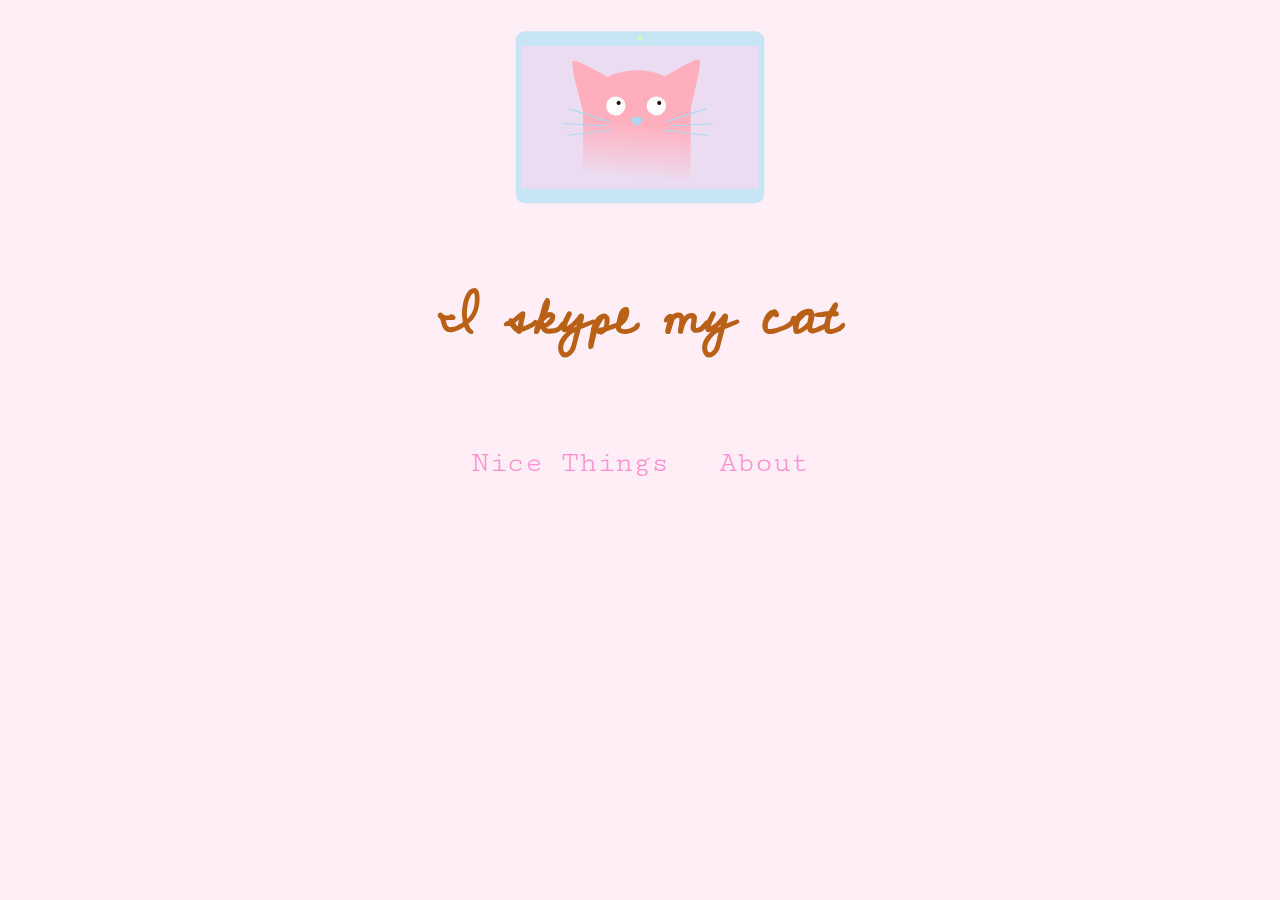
<file: index.html>
<!DOCTYPE html>

<html>
<head>

<link rel="stylesheet" type="text/css" href="https://fonts.googleapis.com/css?family=Cutive Mono">
<link rel="stylesheet" type="text/css" href="https://fonts.googleapis.com/css?family=Cedarville Cursive">
<link rel="stylesheet" type="text/css" href="https://fonts.googleapis.com/css?family=Amiko">


<link rel="stylesheet" type="text/css" href="stylishsheet.css">



<title>I Skype My Cat</title>

<link rel="icon" href="logo_transparent.png" >


</head>


<body>

<center><a href="https://iskypemycat.github.io/"><img src="catskype4.svg" class="image1"></a></center>

<center><h2>I skype my cat</h2></center>


<center><ul>
  <li><a href="http://iskypemycat.github.io/a_new_page.html">Nice Things</a></li>
  <li><a href="http://iskypemycat.github.io/pics.html">About</a></li>
</ul></center>




</body>
</html>
</file>
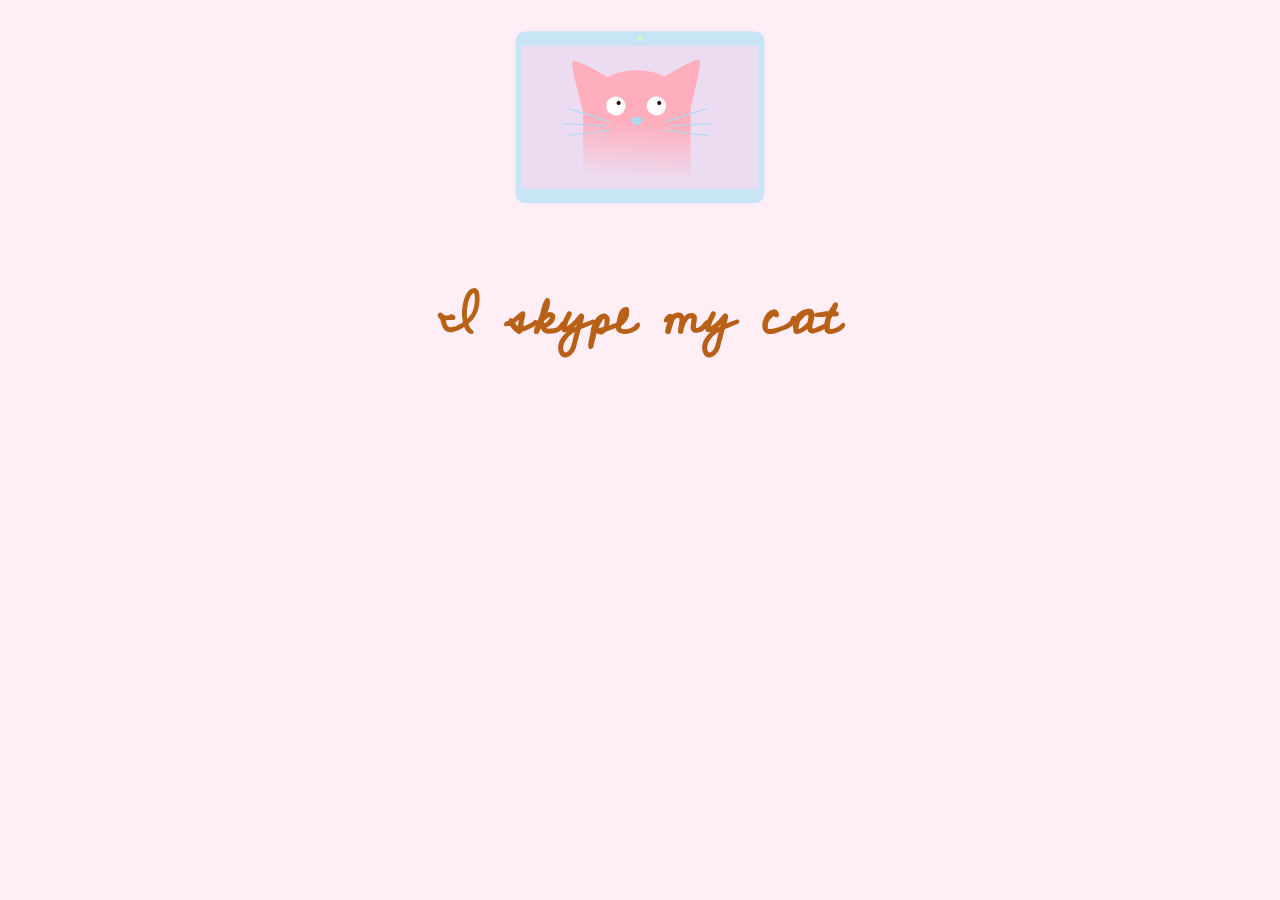
<file: a_new_page.html>
<!DOCTYPE html>

<html>
<head>

<link rel="stylesheet" type="text/css" href="https://fonts.googleapis.com/css?family=Cutive Mono">
<link rel="stylesheet" type="text/css" href="https://fonts.googleapis.com/css?family=Cedarville Cursive">

<link rel="stylesheet" type="text/css" href="stylishsheet.css">

<title>I Skype My Cat</title>

<link rel="icon" href="logo_transparent.png" >

</head>

<body>

<center><a href="https://iskypemycat.github.io/"><img src="catskype4.svg" class="image1"></a></center>

<center><h2>I skype my cat</h2></center>



</body>
</html>
</file>
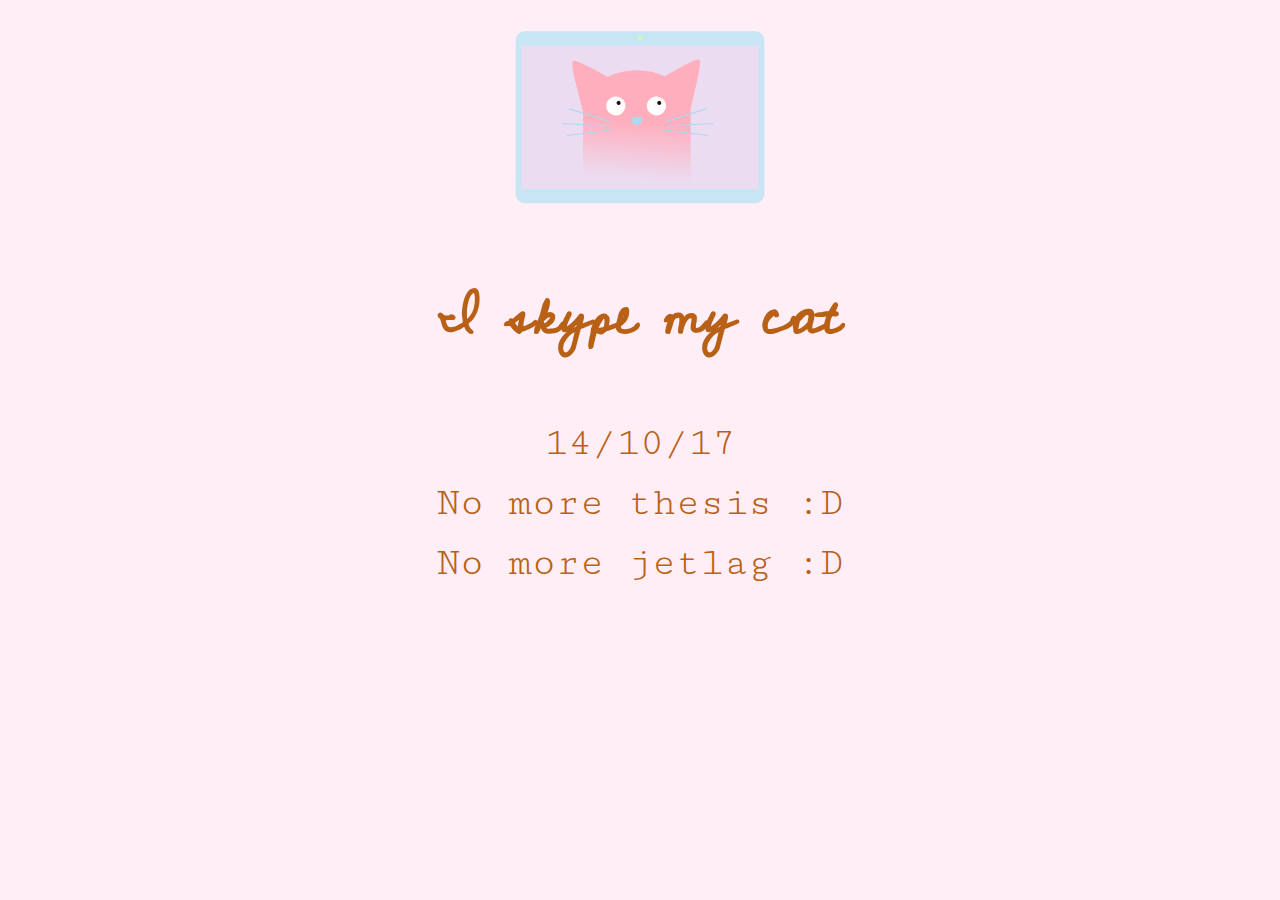
<file: news.html>
<!DOCTYPE html>

<html>
<head>

<link rel="stylesheet" type="text/css" href="https://fonts.googleapis.com/css?family=Cutive Mono">
<link rel="stylesheet" type="text/css" href="https://fonts.googleapis.com/css?family=Cedarville Cursive">
<link rel="stylesheet" type="text/css" href="https://fonts.googleapis.com/css?family=Amiko">

<link rel="stylesheet" type="text/css" href="stylishsheet.css">

<title>I Skype My Cat</title>

<link rel="icon" href="logo_transparent.png" >

</head>

<body>
  
<center><a href="https://iskypemycat.github.io/"><img src="catskype4.svg" class="image1"></a></center>

<center><h2>I skype my cat</h2></center>



<p>      </p>

<center><p1>14/10/17</p1></center>

<p>      </p>

<center><p1>No more thesis :D </p1></center>

<p>      </p>

<center><p1>No more jetlag :D </p1></center>


</body>
</html>
</file>
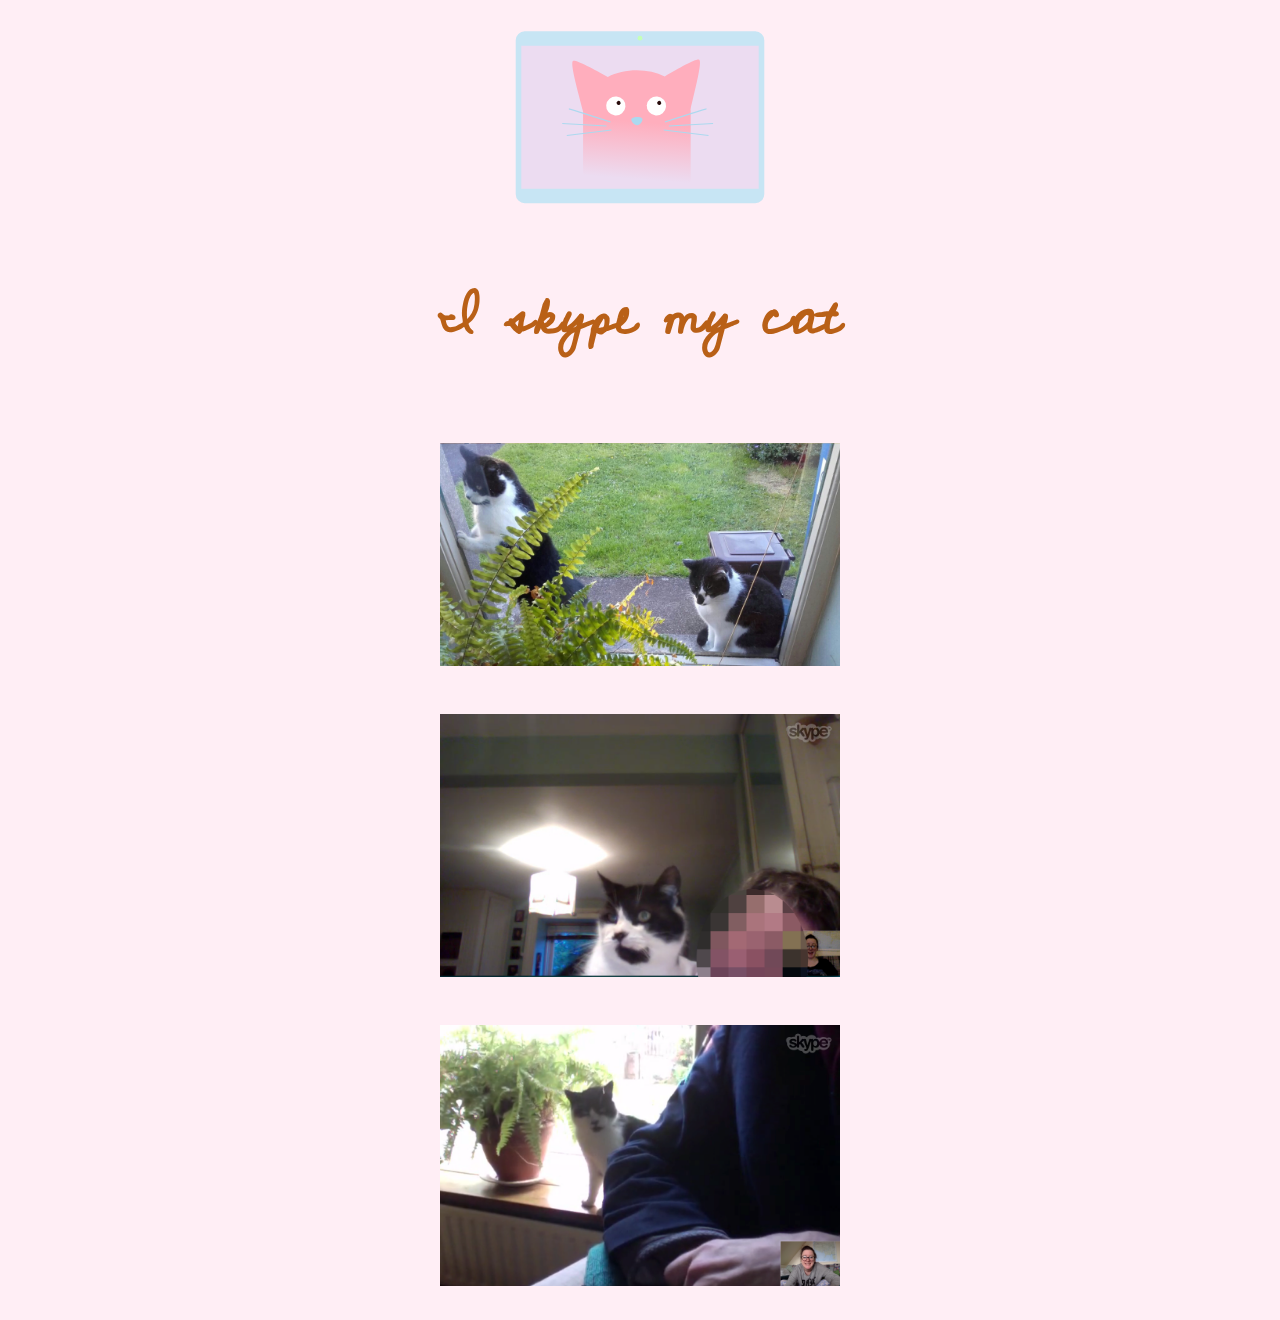
<file: pics.html>
<!DOCTYPE html>

<html>
<head>

<link rel="stylesheet" type="text/css" href="https://fonts.googleapis.com/css?family=Cutive Mono">
<link rel="stylesheet" type="text/css" href="https://fonts.googleapis.com/css?family=Cedarville Cursive">

<link rel="stylesheet" type="text/css" href="stylishsheet.css">

<title>I Skype My Cat</title>

<link rel="icon" href="logo_transparent.png" >

</head>

<body>

<center><a href="https://iskypemycat.github.io/"><img src="catskype4.svg" class="image1"></a></center>

<center><h2>I skype my cat</h2></center>

<p>      </p>


<center><img src ="cats.jpg" class="image2"></center>

<center><img src="z1.png" class="image2"></center>

<center><img src="z2.png" class="image2"></center>

</body>
</html>
</file>
<file: stylishsheet.css>
body {
    background-color: #FFEEF5;
}

.css-selector {
  font-family: 'Amiko';
}


.css-selector {
  font-family: 'Poiret One';
}

.css-selector {
  font-family: 'Dosis', sans-serif;
}

.css-selector {
  font-family: 'Press Start 2P', cursive;
}

.css-selector {
  font-family: 'Cutive Mono';
}

h1 {
    color: #B96017;
    font-family: 'Amiko';
    font-size: 70px;
}

h2 {
    color: #B96017;
    font-family: 'Cedarville Cursive';
    font-size: 60px;
}



.css-selector {
  font-family: 'Cutive Mono';
}

p1 {
    
    font-family: 'Cutive Mono';
    font-size: 40px;
    padding: 100px;
    color: #B96017;
    
}

a {
    color: hotpink;
    text-decoration: none;
}

ul {
    list-style-type: none;
    margin: 0;
    padding: 0;
    overflow: hidden;
	display: inline-block;
}

.image1 {
	width: 250px;
	padding-top: 22px;
}

.image2 {
	width: 400px;
	padding: 22px;
}


li {
	display: inline;
    float: left;
    font-family: 'Cutive Mono';
	color: #796472;
	font-size: 30px;
	padding: 25px;
}

li a {
	color: #FF8DD2;
}

li a:hover {
    color: #FF5DD2;
}


.round_left {
    border-radius: 15px 0 0 15px;   
}

.round_right {
    border-radius: 0 15px 15px 0;   
}



article {
    font-family: 'Cutive Mono';
    text-align:justify;
    font-size: 30px;
    width: 700px;
    padding: 1em;
    overflow: hidden;
    margin-left:auto;
    margin-right:auto;
    color: #B96017;

}
::selection {
       background-color: #FDB4C4;
       color: #FFF3F5;
</file>
